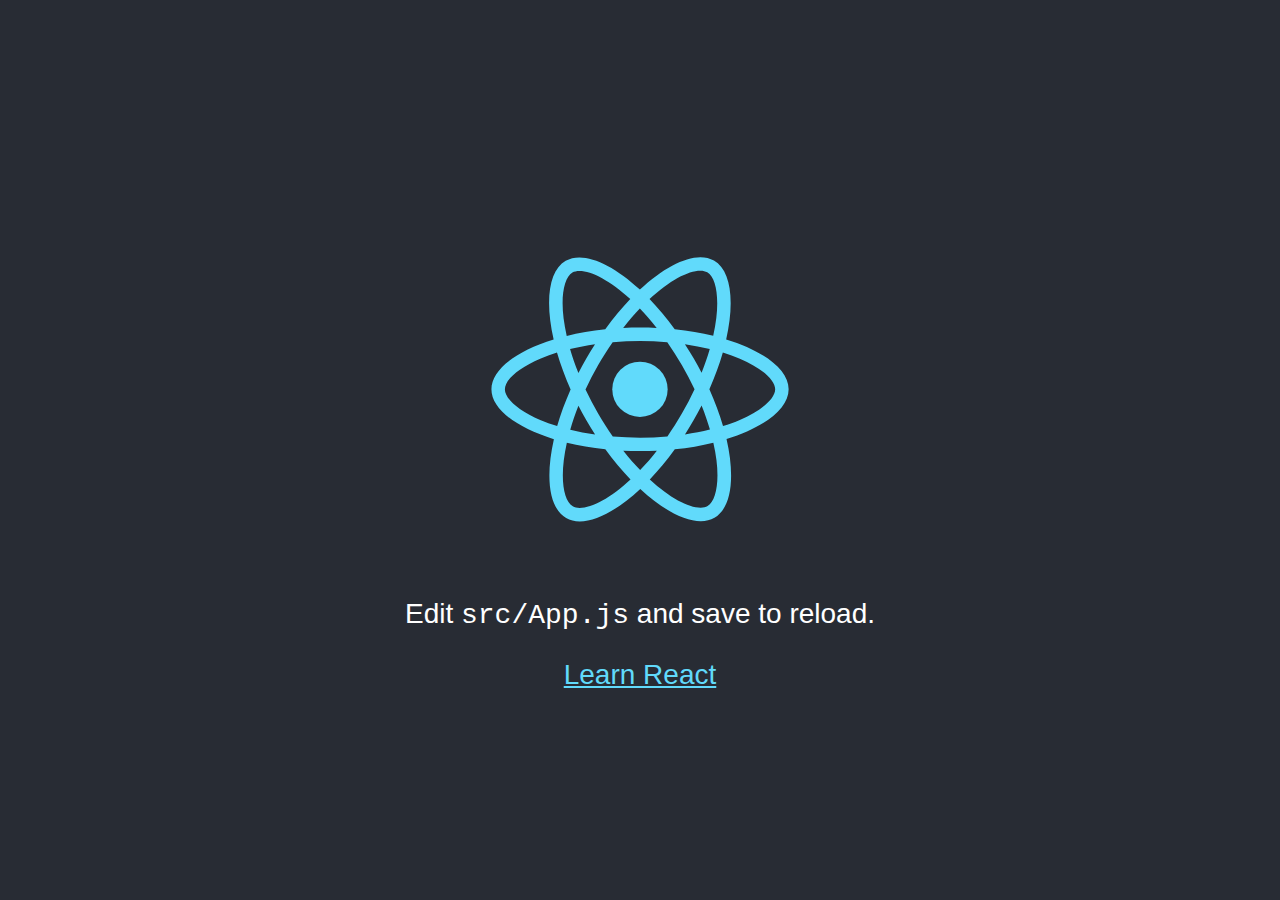
<file: index.html>
<!doctype html><html lang="en"><head><meta charset="utf-8"/><link rel="icon" href="/favicon.ico"/><meta name="viewport" content="width=device-width,initial-scale=1"/><meta name="theme-color" content="#000000"/><meta name="description" content="Web site created using create-react-app"/><link rel="apple-touch-icon" href="/logo192.png"/><link rel="manifest" href="/manifest.json"/><title>React App</title><link href="/static/css/main.8c8b27cf.chunk.css" rel="stylesheet"></head><body><noscript>You need to enable JavaScript to run this app.</noscript><div id="root"></div><script>!function(e){function t(t){for(var n,i,a=t[0],c=t[1],l=t[2],s=0,p=[];s<a.length;s++)i=a[s],Object.prototype.hasOwnProperty.call(o,i)&&o[i]&&p.push(o[i][0]),o[i]=0;for(n in c)Object.prototype.hasOwnProperty.call(c,n)&&(e[n]=c[n]);for(f&&f(t);p.length;)p.shift()();return u.push.apply(u,l||[]),r()}function r(){for(var e,t=0;t<u.length;t++){for(var r=u[t],n=!0,a=1;a<r.length;a++){var c=r[a];0!==o[c]&&(n=!1)}n&&(u.splice(t--,1),e=i(i.s=r[0]))}return e}var n={},o={1:0},u=[];function i(t){if(n[t])return n[t].exports;var r=n[t]={i:t,l:!1,exports:{}};return e[t].call(r.exports,r,r.exports,i),r.l=!0,r.exports}i.e=function(e){var t=[],r=o[e];if(0!==r)if(r)t.push(r[2]);else{var n=new Promise((function(t,n){r=o[e]=[t,n]}));t.push(r[2]=n);var u,a=document.createElement("script");a.charset="utf-8",a.timeout=120,i.nc&&a.setAttribute("nonce",i.nc),a.src=function(e){return i.p+"static/js/"+({}[e]||e)+"."+{3:"9ef2c3ce"}[e]+".chunk.js"}(e);var c=new Error;u=function(t){a.onerror=a.onload=null,clearTimeout(l);var r=o[e];if(0!==r){if(r){var n=t&&("load"===t.type?"missing":t.type),u=t&&t.target&&t.target.src;c.message="Loading chunk "+e+" failed.\n("+n+": "+u+")",c.name="ChunkLoadError",c.type=n,c.request=u,r[1](c)}o[e]=void 0}};var l=setTimeout((function(){u({type:"timeout",target:a})}),12e4);a.onerror=a.onload=u,document.head.appendChild(a)}return Promise.all(t)},i.m=e,i.c=n,i.d=function(e,t,r){i.o(e,t)||Object.defineProperty(e,t,{enumerable:!0,get:r})},i.r=function(e){"undefined"!=typeof Symbol&&Symbol.toStringTag&&Object.defineProperty(e,Symbol.toStringTag,{value:"Module"}),Object.defineProperty(e,"__esModule",{value:!0})},i.t=function(e,t){if(1&t&&(e=i(e)),8&t)return e;if(4&t&&"object"==typeof e&&e&&e.__esModule)return e;var r=Object.create(null);if(i.r(r),Object.defineProperty(r,"default",{enumerable:!0,value:e}),2&t&&"string"!=typeof e)for(var n in e)i.d(r,n,function(t){return e[t]}.bind(null,n));return r},i.n=function(e){var t=e&&e.__esModule?function(){return e.default}:function(){return e};return i.d(t,"a",t),t},i.o=function(e,t){return Object.prototype.hasOwnProperty.call(e,t)},i.p="/",i.oe=function(e){throw console.error(e),e};var a=this.webpackJsonpunipage_test=this.webpackJsonpunipage_test||[],c=a.push.bind(a);a.push=t,a=a.slice();for(var l=0;l<a.length;l++)t(a[l]);var f=c;r()}([])</script><script src="/static/js/2.06501b4f.chunk.js"></script><script src="/static/js/main.dbd20e7d.chunk.js"></script></body></html>
</file>
<file: static/css/main.8c8b27cf.chunk.css>
body{margin:0;font-family:-apple-system,BlinkMacSystemFont,"Segoe UI","Roboto","Oxygen","Ubuntu","Cantarell","Fira Sans","Droid Sans","Helvetica Neue",sans-serif;-webkit-font-smoothing:antialiased;-moz-osx-font-smoothing:grayscale}code{font-family:source-code-pro,Menlo,Monaco,Consolas,"Courier New",monospace}.App{text-align:center}.App-logo{height:40vmin;pointer-events:none}@media (prefers-reduced-motion:no-preference){.App-logo{animation:App-logo-spin 20s linear infinite}}.App-header{background-color:#282c34;min-height:100vh;display:flex;flex-direction:column;align-items:center;justify-content:center;font-size:calc(10px + 2vmin);color:#fff}.App-link{color:#61dafb}@keyframes App-logo-spin{0%{transform:rotate(0deg)}to{transform:rotate(1turn)}}
/*# sourceMappingURL=main.8c8b27cf.chunk.css.map */
</file>
